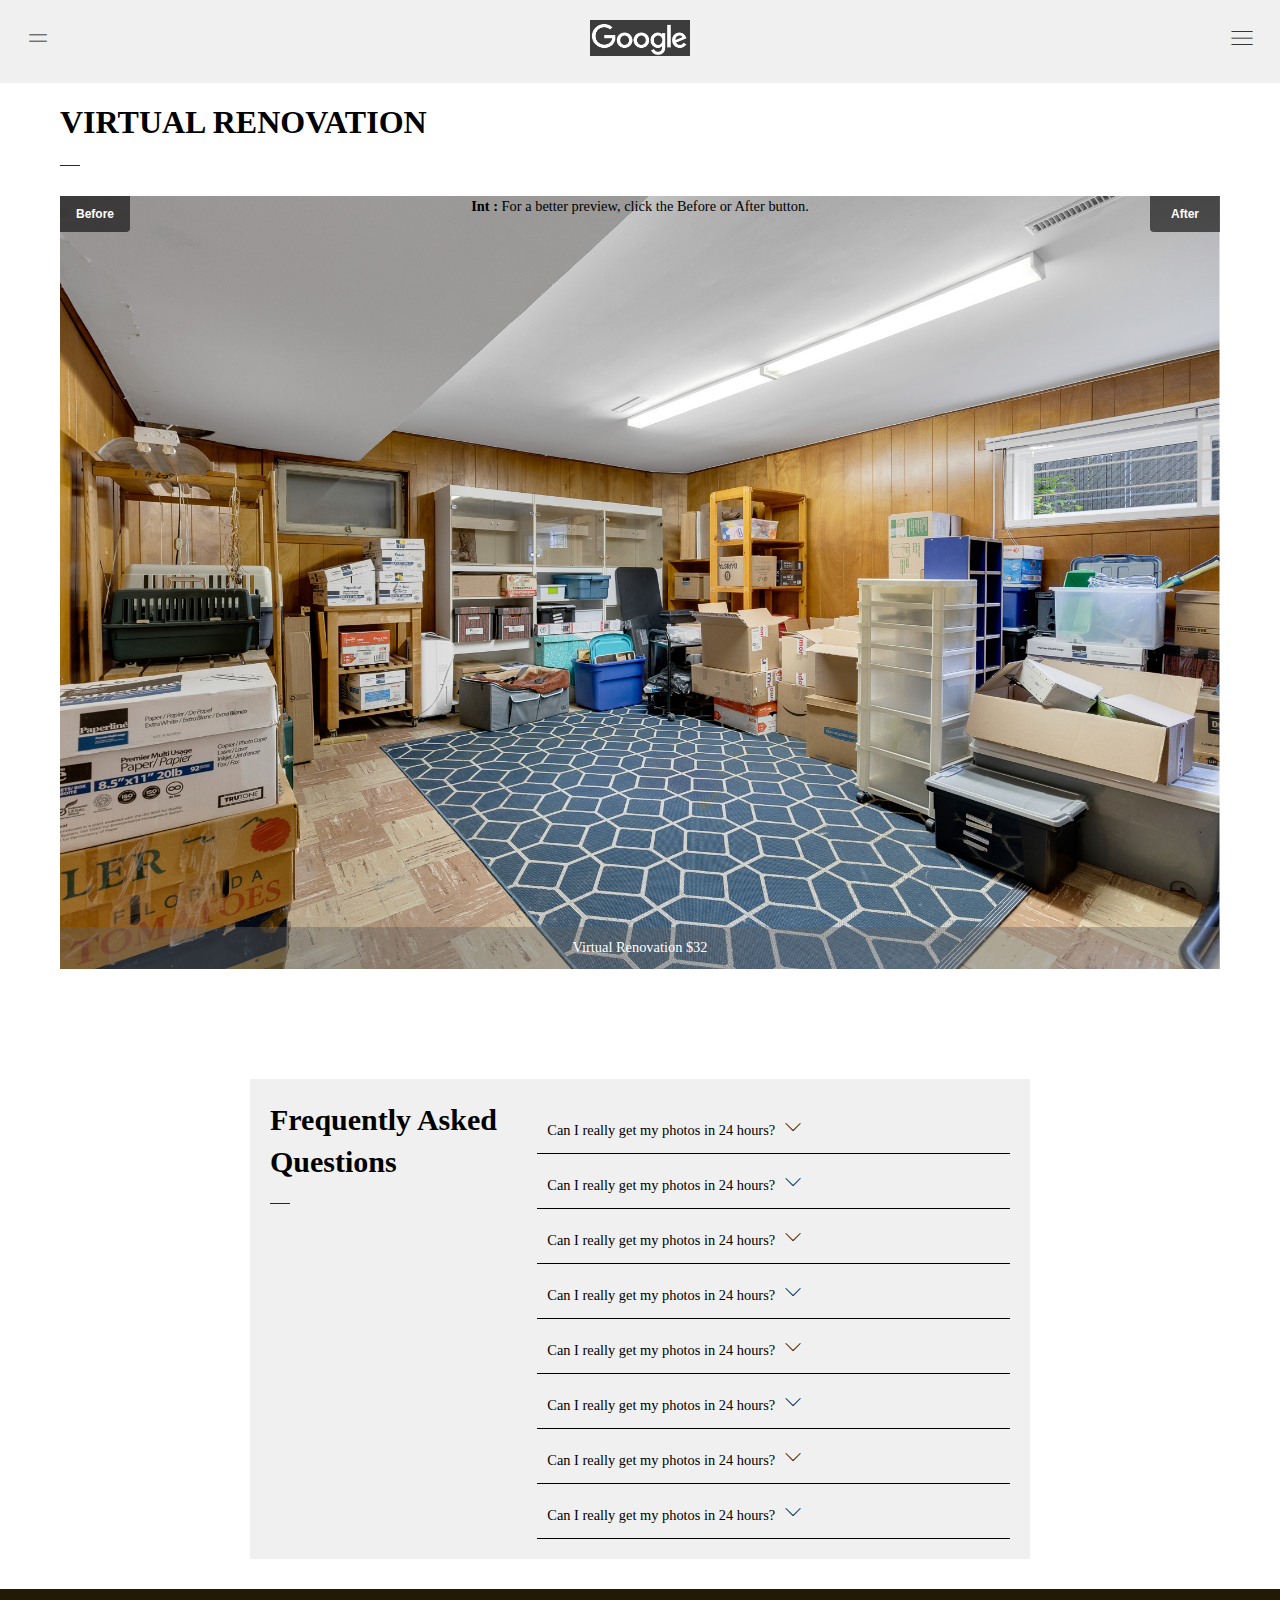
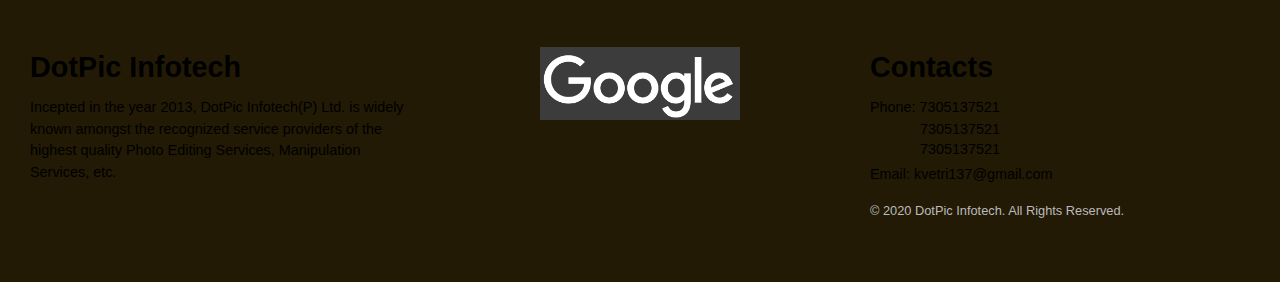
<file: virtualrenovation.html>
<!DOCTYPE html>
<html lang="en">
<head>
    <meta charset="UTF-8">
    <meta name="viewport" content="width=device-width, initial-scale=1.0">
    <script src="https://cdnjs.cloudflare.com/ajax/libs/gsap/3.9.0/gsap.min.js"></script>
    <link rel="stylesheet"
        href="https://fonts.googleapis.com/css2?family=Material+Symbols+Outlined:opsz,wght,FILL,GRAD@20..48,100..700,0..1,-50..200&display=swap" />
    <link href="https://cdnjs.cloudflare.com/ajax/libs/font-awesome/6.5.0/css/all.min.css" rel="stylesheet">
    <link rel="stylesheet" href="modules/css/main.css">
    <link rel="stylesheet" href="modules/css/ourserices.css">
    <!-- Include jQuery -->
    <script src="https://code.jquery.com/jquery-3.6.0.min.js"></script>

    <!-- Plugin CSS -->
    <link rel="stylesheet" href="modules/css/index.css"> <!-- Update this with the actual CSS path -->

    <!-- Plugin JS -->
    <script src="modules/js/jquery.anyimagecomparisonslider.min.js"></script> <!-- Update this with the actual JS path -->
    <title>Document</title>
</head>
<body>
    
    <header class="header-sec">

        <div class="header-content">

            <div>
                <span class="material-symbols-outlined" aria-label="Toggle Sidebar"
                    onclick="toggleLeftBar()">drag_handle</span>
            </div>
            <div>
                <img src="assets/logo.png" alt="Logo">
            </div>
            <div>
                <span class="material-symbols-outlined" onclick="toggleMenu()">menu</span>
            </div>

        </div>

    </header>

    <!-- Navigation Sidebar -->
    <div class="left-bar-sec">

        <div class="lef-bar-close">
            <span class="material-symbols-outlined close-icon" onclick="closeLeftBar()">close</span>
        </div>

        <div class="content-leftbar">

            <div class="quote-side">

                <h1 class="head-ing">DotPic infotect</h1>
                <p>Incepted in the year 2013, DotPic infotech(P) Ltd. Is widely known amongst the recognized service
                    provider of highest quality Photo Editing Services, Manipulation Services, etc. ​</p>

            </div>

            <div class="latest-photos">
                <h3 class="head-ing">Latest Photos</h3>
                <div class="photo-gallery">
                    <a href=""><img src="assets/4.JPG" alt="Photo 1"></a>
                    <a href=""><img src="assets/4.JPG" alt="Photo 2"></a>
                    <a href=""><img src="assets/4.JPG" alt="Photo 3"></a>
                    <a href=""><img src="assets/4.JPG" alt="Photo 4"></a>
                    <a href=""><img src="assets/4.JPG" alt="Photo 5"></a>
                    <a href=""><img src="assets/4.JPG" alt="Photo 6"></a>
                </div>
            </div>

            <!-- Divider -->
            <hr class="divider">

            <!-- Contact Section -->
            <div class="contact-section">
                <h3 class="head-ing">Contact Us</h3>
                <p>
                    <span>Address:</span> 123 Main Street, City, Country <br>
                    <span class="ph-le">Phone:</span> (+91) 7305137521, <br>
                <p class="phone-sec">(+91) 7305137521</p>
                <span class="em-side">Email:</span> <a href="mailto:info@yourwebsite.com">info@yourwebsite.com</a>
                </p>
                <a href="" class="contact-button">Get in Touch</a>
            </div>
        </div>
        <div class="cop-right-side">
            Copyright © 2024 ------------. All Rights Reserved.
        </div>
    </div>

    <!-- Fullscreen Navigation -->
    <div class="fullscreen-nav" id="fullscreenNav">
        <button class="close-btn" onclick="toggleMenu()">✕</button>
        <ul class="nav-links">
            <li><a href="index.html">Home</a></li>
            <li><a href="aboutus.html">About us</a></li>
            <li class="has-submenu">
                <a href="#" onclick="toggleSubmenu(event)" class="submenu-active">our Services</a>
                <ul class="submenu">
                    <li><a href="hdr.html">HDR</a></li>
                    <li><a href="twilight.html">Twilight</a></li>
                    <li><a href="virtualstaging.html">Virtual Staging</a></li>
                    <li><a href="virtualrenovation.html">Virtual Renovation</a></li>
                    <li><a href="itemremoval.html">Item Removal</a></li>
                </ul>
            </li>
            <li><a href="gallery.html">Gallery</a></li>
            <li><a href="contact.html">Contact us</a></li>
        </ul>
    </div>

    <section class="main-yop">
        <h1 class="head-ing ">VIRTUAL RENOVATION</h1>
        <div class="main-view">
            <!-- Image Comparison Slider -->
            <div id="example" class="aics-autostart" data-orientation="horizontal" data-width="100%"
                data-background-color="none" data-dividing-line="solid 1px rgba(255, 255, 255, .5)"
                data-cursor="ew-resize">
                <div class="images">
                    <div class="image-rgt" data-src="assets/Virtual Renovation/DY4A9499-1.jpg"></div>
                    <!-- Update with 'before' image path -->
                    <div class="image-lft" data-src="assets/Virtual Renovation/DY4A9499.jpg"></div>
                    <!-- Update with 'after' image path -->
                </div>
                <div class="ui">
                    <!-- Optional labels -->
                    <a class="button-rgt" alt="Before">After</a>
                    <a class="button-lft" alt="After">Before</a>
                    <p class="bot-um">Virtual Renovation $32</p>
                    <p class="int-asw"><span>Int : </span>For a better preview, click the Before or After button.</p>
                    <!-- Optional drag handle -->
                    <!-- <img class="dragger" src="dragger-h.png" alt="Handle" width="30" height="30"> -->
                    <!-- Update with dragger image path -->
                </div>
            </div>
        </div>
    </section>


     <!-- Frequently Asked Questions -->
     <section class="main-faq">
        <div class="faq-item">
            <h1 class="head-ing">Frequently Asked Questions</h1>
            <div>
                <div class="bott-um">
                    <div class="faq-question">
                        <span>Can I really get my photos in 24 hours?</span>
                        <span class="arrow"><span class="material-symbols-outlined">keyboard_arrow_down</span></span>
                    </div>
                    <div class="faq-answer">
                        We have a global team of gurus working 24 hours, 7 days a week to deliver your photos on time.
                    </div>
                </div>
                <div class="bott-um">
                    <div class="faq-question">
                        <span>Can I really get my photos in 24 hours?</span>
                        <span class="arrow"><span class="material-symbols-outlined">keyboard_arrow_down</span></span>
                    </div>
                    <div class="faq-answer">
                        We have a global team of gurus working 24 hours, 7 days a week to deliver your photos on time.
                    </div>
                </div>
                <div class="bott-um">
                    <div class="faq-question">
                        <span>Can I really get my photos in 24 hours?</span>
                        <span class="arrow"><span class="material-symbols-outlined">keyboard_arrow_down</span></span>
                    </div>
                    <div class="faq-answer">
                        We have a global team of gurus working 24 hours, 7 days a week to deliver your photos on time.
                    </div>
                </div>
                <div class="bott-um">
                    <div class="faq-question">
                        <span>Can I really get my photos in 24 hours?</span>
                        <span class="arrow"><span class="material-symbols-outlined">keyboard_arrow_down</span></span>
                    </div>
                    <div class="faq-answer">
                        We have a global team of gurus working 24 hours, 7 days a week to deliver your photos on time.
                    </div>
                </div>
                <div class="bott-um">
                    <div class="faq-question">
                        <span>Can I really get my photos in 24 hours?</span>
                        <span class="arrow"><span class="material-symbols-outlined">keyboard_arrow_down</span></span>
                    </div>
                    <div class="faq-answer">
                        We have a global team of gurus working 24 hours, 7 days a week to deliver your photos on time.
                    </div>
                </div>
                <div class="bott-um">
                    <div class="faq-question">
                        <span>Can I really get my photos in 24 hours?</span>
                        <span class="arrow"><span class="material-symbols-outlined">keyboard_arrow_down</span></span>
                    </div>
                    <div class="faq-answer">
                        We have a global team of gurus working 24 hours, 7 days a week to deliver your photos on time.
                    </div>
                </div>
                <div class="bott-um">
                    <div class="faq-question">
                        <span>Can I really get my photos in 24 hours?</span>
                        <span class="arrow"><span class="material-symbols-outlined">keyboard_arrow_down</span></span>
                    </div>
                    <div class="faq-answer">
                        We have a global team of gurus working 24 hours, 7 days a week to deliver your photos on time.
                    </div>
                </div>
                <div class="bott-um">
                    <div class="faq-question">
                        <span>Can I really get my photos in 24 hours?</span>
                        <span class="arrow"><span class="material-symbols-outlined">keyboard_arrow_down</span></span>
                    </div>
                    <div class="faq-answer">
                        We have a global team of gurus working 24 hours, 7 days a week to deliver your photos on time.
                    </div>
                </div>

            </div>
        </div>
    </section>


    <!-- Footer Section -->
    <footer>
        <div class="foot-ins-a">
            <div class="foot-f">
                <h3 class="foot-fis">DotPic Infotech</h3>
                <p>
                    Incepted in the year 2013, DotPic Infotech(P) Ltd. is widely known
                    amongst the recognized service providers of the highest quality
                    Photo Editing Services, Manipulation Services, etc.
                </p>
            </div>
            <div class="foot-f logo-container">
                <img src="assets/logo.png" alt="DotPic Infotech Logo" class="footer-logo">
            </div>
            <div class="foot-f">
                <h3 class="foot-hed">Contacts</h3>
                <div class="foot-num">
                    <div><span>Phone: </span>7305137521</div>
                    <div class="mar-left-n">7305137521</div>
                    <div class="mar-left-n">7305137521</div>
                </div>
                <div class="foot-num">
                    <span>Email: </span><a href="mailto:kvetri137@gmail.com">kvetri137@gmail.com</a>
                </div>
                <p class="cop-right">&copy; 2020 DotPic Infotech. All Rights Reserved.</p>
            </div>
        </div>
    </footer>


    <script src="modules/js/main.js"></script>
    <script src="modules/js/ourservices.js"></script>
</body>
</html>
</file>
<file: modules/css/ourserices.css>
/* General Styling */
.header-sec {
    background: #f0f0f0 !important;
}

body {
    background-color: white !important;
}

.main-yop {
    padding: 100px 60px 60px 60px;
    background-color: white;
    width: 100%;
    display: flex;
    flex-direction: column;
    min-height: auto; 
}
.main-faq{
    max-width: 800px;
    margin: 0 auto;
    margin-top: 20px;
    padding: 30px 10px;
}

.main-yop h1 {
    margin-bottom: 30px;
    text-align: left;
}

/* Slider Container */
.main-view {
    width: 100%; /* Full width */
    margin: 0 auto; /* Center horizontally */
    position: relative;
    /* padding-top: 56.25%; 16:9 Aspect Ratio (Height/Width = 9/16 = 0.5625 or 56.25%) */
}
.main-vieww {
    width: 100%; /* Full width */
    margin: 0 auto !important; /* Center horizontally */
    position: relative;
    display: flex; /* Use flexbox */
    justify-content: center; /* Center horizontally */
    align-items: center; /* Center vertically (if needed) */
    box-sizing: border-box; /* Ensure padding doesn't affect width */
}

.int-asw{
    text-align: center;
    color: black;
}
.int-asw span{
    font-weight: bolder;
}

.comparison-slider-container {
    width: 100%;
    height: 100%;
    position: relative;
}

.images {
    position: relative;
    width: 100%;
    height: 100%;
    overflow: hidden;
}

.image-rgt, .image-lft {
    position: absolute;
    top: 0;
    height: auto;
    left: 0;
    width: 100%;
    height: 100%;
    object-fit: cover; /* Ensures images cover the container */
}

.dragger {
    width: 30px;
    height: 30px;
    position: absolute;
    top: 50%;
    left: 50%;
    transform: translate(-50%, -50%);
    cursor: ew-resize;
    display: none; /* Hide by default */
}

.comparison-slider-container:hover .dragger {
    display: block; /* Show on hover */
}

/* UI (Buttons and Labels) */
.ui {
    position: absolute;
    top: 10px;
    left: 0;
    width: 100%;
    z-index: 2;
}

.button-rgt, .button-lft {
    color: #fff;
    background-color: rgba(0, 0, 0, 0.5);
    padding: 5px 10px;
    margin: 0;
    border-radius: 3px;
    text-decoration: none;
    cursor: pointer;
    position: absolute;
    top: 0;
}

.button-rgt {
    right: 0;
}

.button-lft {
    left: 0;
}

/* Bottom Text */
.bot-um {
    position: absolute;
    bottom: 0;
    width: 100%;
    text-align: center;
    padding: 10px;
    margin: 0;
    /* background: linear-gradient(to bottom, rgba(0, 0, 0, 0) 0%, rgba(0, 0, 0, 0.7) 100%); */
    background-color: rgba(98, 97, 97, 0.4);
    color: #fff;
}


/* Some Contents */
.explain-hdr {
    display: flex;
    flex-direction: column;
    justify-content: space-between;
    padding: 0 60px 60px 60px;
    font-size: 19px;
    width: 100%; /* Ensure full width */
    border-bottom: 1px solid #f0f0f0;
}
.explain-hdr p{
    text-align: justify;
}

.main-hdr-s {
    display: flex;
    flex-direction: column;
    width: 100%;
    gap: 20px; /* Ensure space between items */
}

.in-box1,
.main-cl,
.main-box3 {
    display: flex;
    flex-direction: column; /* Align children vertically */
    width: 100%; /* Full width */
}

.in-box1 p,
.main-cl p {
    margin-bottom: 20px;
    line-height: 1.875em;
}

/* Optional: Add spacing between paragraphs within in-box1 */
.in-box1 p + p {
    margin-top: 10px;
}

/* Additional Flex settings to ensure even distribution of content */
.main-cl,
.main-box3 {
    gap: 20px; /* Gap between flex items */
    width: 100%; /* Ensure these sections take full width */
}
.main-box3{
    display: flex;
    flex-direction: row;
    align-items: center;
    justify-content: center;
    gap: 100px;
    margin: 0 auto;
}
.main-cl h3{
    margin-bottom: 20px;
}
.in-asow {
    margin-top: 20px;
    line-height: 1.875em;
    text-align: justify;
    font-size: 19px;
    margin-bottom: 35px;
}

/* Ensure that last content section (last-con) has top margin */
.last-con {
    margin-top: 35px;
    font-weight: bold;
}

.main-box3 {
    margin-top: 35px;
}

/* Twilight */

.twi-wq p{
    display: list-item;
    margin-left : 1em;
}


/* Virtual Staging */

.vir-in h3{
    margin-bottom: 20px;
}
.vir-in {
    display: flex;
    gap: 30px; /* Add spacing between the columns */
    justify-content: space-between; /* Ensure even spacing between items */
    box-sizing: border-box; /* Ensure padding and border are included in width/height */
}

.vir-in-f {
    flex: 1; /* Allow items to take up equal space */
    box-sizing: border-box; /* Include padding/border in the width */
}
.vir-in-f p{
    margin-bottom: 10px;
}












/* Frequently Asked Questions */

.faq-item{
    background-color: #f0f0f0;
    padding: 20px;
    display: flex;
    justify-content: space-between;
}
.faq-item h1{
    font-size: 30px;
}
  .bott-um{
    border-bottom: 1px solid black;
  }
  .faq-question {
    cursor: pointer;
    display: flex;
    justify-content: flex-start;
    align-items: center;
    padding:10px 10px 0 10px;
    transition: background-color 0.3s ease, padding 0.3s ease;  /* Smooth transition for background */
  }
  
  .arrow {
    font-size: 20px;
    transition: transform 0.3s ease-in-out;
  }
  
  .faq-question.active .arrow {
    transform: rotate(180deg); /* Rotate arrow when the answer is opened */
  }
  .faq-question.active {
    background-color: white; /* You can change this to match the answer's background */
  }
  
  .faq-question.active span {
    color: #007BFF; /* Change to your preferred active color */
  }
  
  
  
  .faq-answer{
        max-height: 0;
        overflow: hidden;
        transition: max-height 0.5s ease-in-out;
    background-color: white;
    padding:0 10px;
  }
  .faq-answer.active {
    max-height: 500px;

  }
  
  .faq-answer p {
    margin: 0;
  }
  




/* Responsive Design */
@media (max-width: 768px) {
    .main-cl,
    .main-box3 {
        gap: 20px;
        width: 100%;
    }
    .main-box3{
        flex-direction: column;
        align-items: flex-start;
        padding-left: 20px;
    }
    .faq-item{
        flex-direction: column;
        gap: 20px;
    }
    .int-asw{
        font-size: 10px;
    }
    .vir-in{
        flex-direction: column;
    }
}

@media (max-width: 500px) {
    .main-yop {
        padding: 100px 10px 30px 10px; /* Adjust padding for very small screens */
    }
    .explain-hdr {
        padding: 30px 10px;
    }
    .last-con{
        font-size: 10px;
        font-weight: 900;
    }
    .sec-hdr{
        padding: 100px 10px 30px 10px;
    }
    .bot-um{
        padding: 5px;
    }
   .main-faq{
    padding: 30px 10px;
   }
   .int-asw{
    font-size: 6px;
   }
}
</file>
<file: modules/css/index.css>
body {
    background-color: #f7f7e9;
}


.back-to-top a {
    border-radius: 5px 5px 0 0 !important;
    background-color: #fff;
    padding-left: 15px;
    padding-right: 15px;
    line-height: 1.75rem;
}

.back-to-top a .sign {
    font-size: 1.75rem;
}

.back-to-top a, .back-to-top a:visited, .back-to-top a:active {
    -webkit-transition: color 0.25s;
    transition: color 0.25s;
    text-decoration: none;
    color: #6c757d;
}

.back-to-top a:hover {
    text-decoration: none;
    color: #000000;
}



#navbarHeader .container {
    background-color: #fff;
}

#navbarHeader .sub-headline-text {
    letter-spacing: -1px;
    font-family: 'Playfair Display', serif;
    font-size: 1.25rem;
    padding: 0 50px;
    color: rgb(34, 26, 5);
}

#navbarHeader p {
    padding: 25px 50px;
}

#navbarHeader ul {
    padding: 25px 50px;
}

.navbar {
    padding: 0 0 0 0;
}

.navbar .navbar-toggler {
    margin-right: 20px;
    border-color: rgba(255, 255, 255, 0.5);
    border-radius: 0px;
    border: 2px solid;
    padding: 0 0;
    user-select: none;
    -moz-user-select: none;
    -khtml-user-select: none;
    -webkit-user-select: none;
    -o-user-select: none;
}

.navbar .navbar-toggler:focus {
    outline: none;
    box-shadow: none;
}

.navbar .container {
    background-color: rgb(34, 26, 5);
    padding: 0 0 0 0;
    
}

.navbar-brand {
    font-family: 'Playfair Display', serif;
    padding: 0 0 0 0;
}

.navbar-brand .headline-text {
    letter-spacing: -1px;
    font-size: 2rem;
    /* padding: 20px; */
    padding-left: 55px;
    padding-right: 55px;
    padding-top: 20px;
    padding-bottom: 20px;
    background-color: #ffd300;
    color: black;
}

@media (max-width: 768px) {
    .navbar-brand .headline-text {
        padding-left: 25px;
        padding-right: 25px;
        font-size: 1.5rem;
    }
}

@media (max-width: 576px) {
    .navbar-brand .headline-text {
        padding-left: 25px;
        padding-right: 25px;
        font-size: 2rem;
    }
}



.jumbotron {
    padding-top: 2rem;
    padding-bottom: 3rem;
    margin-bottom: 0;
    background-color: #fff;
}

.jumbotron a:not(.btn) {
    text-decoration: underline;
}

.jumbotron p:last-child {
    margin-bottom: 0;
}

.jumbotron .container {
    max-width: 40rem;
}

.jumbotron .sub-headline-text {
    letter-spacing: -1px;
    font-family: 'Playfair Display', serif;
    font-size: 2rem;
    /* padding: 0 50px; */
    color: #000;
    /* line-height: 6rem; */
}

.jumbotron p {
    font-size: 1rem;
}

.jumbotron .btn-secondary {
    border-radius: 5px 5px 0 0 !important;
    border-color: #ffd300;
    background-color: #ffd300;
    color: black;
}

.jumbotron .btn-secondary:focus {
    outline: none;
    box-shadow: none;
}

.jumbotron .btn-secondary:active {
    outline: none !important;
    box-shadow: none !important;
    border-color: #ffd300!important;
    background-color: #ffd300 !important;
    color: black !important;
}




.block .container {
    background-color: #fff;
    padding-bottom: 25px;
}

.block a {
    color: inherit;
    text-decoration: underline;
}

.block .copyright {
    padding-left: 5px;
    font-size: 0.65rem;
    text-decoration: none;
    color: #aaaaaa;
}

.block .container .headline {
    background-color: rgb(34, 26, 5);
    letter-spacing: -1px;
    font-family: 'Playfair Display', serif;
}

.block .container .headline-number {
    font-size: 8rem;
    padding: 0 50px;
    background-color: #ffd300;
    color: black;
}

@media (max-width: 768px) {
    .block .container .headline-number {
        font-size: 6rem;
        padding: 0 25px;
    }
}

.block .container .headline-text {
    font-size: 2rem;
    padding-left: 25px;
    padding-bottom: 17px;
    color: #f7f7e9;
}

@media (max-width: 768px) {
    .block .container .headline-text {
        font-size: 1.5rem;
        padding-left: 15px;
    }
}

.block .container .sub-headline {
    letter-spacing: -1px;
    font-family: 'Playfair Display', serif;
    font-size: 1.25rem;
    padding: 0 50px;
    color: rgb(34, 26, 5);
}

.block .container .block-headline {
    letter-spacing: -1px;
    font-family: 'Playfair Display', serif;
    font-size: 2rem;
    color: rgb(34, 26, 5);
}

.block .container .content {
    padding: 0px 50px;
}

.block .container .code-block {
    padding: 0px 50px;
}

.block .container .code-block pre {
    font-size: 0.75rem;
    width: 100%;
    margin-bottom: 0px;
    margin-top: 5px;
}

.block .container .code-block pre .hljs {
    background-color: #f7f7e9;
    padding: 0;
    padding-left: 25px;
}

.block .table td {
    color: #6c757d;
    min-width: 250px;
    padding-left: 0px;
    padding-right: 0px;
}

.block .table td strong {
    color: #000000;
    padding-right: 15px;
}

@media (max-width: 992px) {
    .block .table td {
        min-width: 200px;
    }
}

@media (max-width: 768px) {
    .block .table td {
        min-width: 150px;
    }
}

@media (max-width: 576px) {
    .block .table td {
        min-width: 100px;
    }
}

.block .multible > div {
    padding-left: 0px;
    padding-right: 0px;
}

@media (max-width: 576px) {
    .block .multible > div {
        padding-left: 0px !important;
        padding-right: 0px !important;
        padding-top: .50rem;
    }
}




footer {
    background-color: rgb(34, 26, 5);
    padding-top: 3rem;
    padding-bottom: 3rem;
}

footer p {
    margin-bottom: .25rem;
}

footer .sub-headline-text {
    letter-spacing: -1px;
    font-family: 'Playfair Display', serif;
    font-size: 1.25rem;
    padding: 0 50px;
    color: #f7f7e9;
}

footer ul {
    margin-top: 10px;
    /* padding: 0 50px; */
}

footer ul li {
    padding: 0 50px;
}

@media (max-width: 768px) {
    footer ul li {
        padding-right: 0px;
    }
}

footer ul li a, footer ul li a:visited, footer ul li a:active {
    -webkit-transition: color 0.25s;
    transition: color 0.25s;
    text-decoration: none;
    color: #f7f7e9;
}

footer ul li a:hover {
    text-decoration: none;
    color: #ffd300;
}

footer .license {
    padding-left: 50px;
    -webkit-transition: color 0.25s;
    transition: color 0.25s;
    text-decoration: none;
    color: #f7f7e9;
    font-size: 0.75rem;
}



.list-styled {
    padding-left: 15px;
}






.btn-function {
    border-radius: 5px 5px 0 0 !important;
    border-color: #ffd300;
    background-color: #ffd300;
    color: black;
    text-decoration: none !important;
    display: inline-block;
    font-weight: 400;
    text-align: center;
    vertical-align: middle;
    cursor: pointer;
    -webkit-user-select: none;
    -moz-user-select: none;
    -ms-user-select: none;
    user-select: none;
    padding: .375rem .75rem;
    font-size: 1rem;
    line-height: 1.5;
    transition: color .15s ease-in-out,background-color .15s ease-in-out,border-color .15s ease-in-out,box-shadow .15s ease-in-out;
}

.btn-function:focus {
    outline: none;
    box-shadow: none;
}
</file>
<file: modules/css/main.css>
/* Reset */
* {
    padding: 0;
    margin: 0;
    box-sizing: border-box;  
    line-height: 1.4; 
    -webkit-tap-highlight-color: transparent;
}

.material-symbols-outlined {
    font-variation-settings: 'FILL' 0, 'wght' 100, 'GRAD' 0, 'opsz' 20;
}
body {
    overflow-x: hidden;  /* Prevent horizontal scrolling */
}

.header-sec {
    width: 100%;
    padding: 20px;
    background-color: transparent;
    position: fixed;
    z-index: 100;
}
.header-sec.scrolled {
    background-color: white;
    box-shadow:0px 0px 20px 0px #00000078;
    transition: background-color 0.3s, box-shadow 0.3s;
}


.header-content {
    display: flex;
    align-items: center;
    justify-content: space-between;
}

.header-content img {
    width: 100px;
}

/* General Sidebar Styling (No Change) */
.left-bar-sec {
    position: fixed;
    left: -100%;
    top: 0;
    width: 100%;
    max-width: 450px;
    height: 100%;
    background-color: #eee;
    transition: left 0.5s ease;
    z-index: 1000;
    overflow-y: auto;
    box-shadow: 2px 0 5px rgba(0, 0, 0, 0.3);
}

.left-bar-sec::-webkit-scrollbar {
    display: none;
  }
  
  /* Hide scrollbar for IE, Edge and Firefox */
  .left-bar-sec {
    -ms-overflow-style: none;  /* IE and Edge */
    scrollbar-width: none;  /* Firefox */
  }

/* Sidebar Active State */
.left-bar-sec.active {
    left: 0;
}

/* Close Button */
/* Close Button (Fixed at the Top of Sidebar) */
.lef-bar-close {
    position: sticky; /* Keeps it fixed within the sidebar */
    top: 0;           /* Sticks to the top of the sidebar */
    z-index: 10;      /* Ensures it stays above other elements */
    background-color: #eee; /* Same as sidebar header background */
    padding: 15px 30px;
    text-align: start;
    border-bottom: 1px solid rgba(255, 255, 255, 0.2); /* Optional: Divider for aesthetics */
}

.lef-bar-close .close-icon {
    font-size: 38px;
    cursor: pointer;
}
.quote-side p{
    margin-top: 30px;
}


/* Sidebar Content */
.content-leftbar {
    padding: 20px 40px;
    color: black;
    font-size: 16px;
}


/* Latest Photos Section */
.latest-photos{
    margin-top: 20px;
} 
.latest-photos h3 {
    font-size: 30px;
    font-weight: 700;
    margin-bottom: 10px;
    color: black; /* Golden text */
}

.photo-gallery {
  
    display: grid !important;
    grid-template-columns: repeat(3, 1fr) !important; /* Two photos per row */
    gap:0 10px;
}

.photo-gallery img {
    width: 100% !important;
    height: auto;
    object-fit: cover;
    cursor: pointer;
    transition: transform 0.3s ease, box-shadow 0.3s ease;
}

.photo-gallery img:hover {
    transform: scale(1.05); /* Slight zoom */
    box-shadow: 0 4px 8px rgba(0, 0, 0, 0.6); /* Add a stronger shadow */
    filter: brightness(0.9); /* Slightly darken the image */
}

/* Divider */
.divider {
    margin: 20px 0;
    border: 0;
    height: 1px;
    background: black;
    opacity: 0.5;
}

/* Contact Section */
.contact-section h3 {
    font-size: 30px;
    margin-bottom: 10px;
    color: black; /* Golden text */
}
.contact-section p span{
    font-weight: 700;
    color: black;
    margin-right: 10px;
    font-size: 18px;
}
.ph-le{
    margin-right: 25px !important;
}
.phone-sec{
    margin-left: 83px !important;
    margin-top: -15px !important;
}
.em-side{
    margin-right: 25px;
    font-size: 18px;
    font-weight: 700;
    margin-top: -25px;
}
.contact-section p {
    font-size: 14px;
    line-height: 1.6;
    margin: 20px 0;
}


.contact-section a {
    color:black; /* Golden link */
    text-decoration: none;
}


.contact-button {
    text-decoration: none;
    background-color: transparent;
    padding: 10px 20px; /* Adds some horizontal padding */
    font-size: 16px;
    border: 1px solid black;
    cursor: pointer;
    transition: background-color 0.3s ease, transform 0.2s ease;
    display: block; /* Makes the button a block element */
    margin: 0 auto; /* Centers the block element horizontally */
    width: fit-content; /* Adjusts button size to content */
}

.contact-button:hover {
    text-decoration: none;
    background-color: #b8b7b7;
}
.cop-right-side {
    display: block;
    padding: 30px 0; /* Adjust padding as needed */
    position: sticky;
    background-color: #eee; /* Fix it to the viewport */
    bottom: 0; /* Place it at the bottom of the viewport */
    left: 0; /* Align it to the left of the viewport */ /* Make it span the full width */ /* Add background color (optional) */ /* Add text color (optional) */
    text-align: center; /* Center align the text */
    font-size: 12px; /* Adjust font size if needed */
    z-index: 1000; /* Ensure it stays on top of other elements */
}



/* Menu Icon (Right) */
.material-symbols-outlined {
    font-size: 36px;
    cursor: pointer;
}

/* Fullscreen Navigation */
.fullscreen-nav .close-btn {
    position: absolute;
    top: 20px;  /* Adjust this value as needed */
    right: 20px;  /* Adjust this value as needed */
    font-size: 2em;
    color: white;
    background: transparent;
    border: none;
    cursor: pointer;
    z-index: 1001; /* Ensure it’s on top of everything else */
}

/* Fullscreen Navigation */
.fullscreen-nav {
    position: fixed;  
    top: 0;
    left: 0;
    height: 100%;
    width: 100%;
    background-color: rgba(0, 0, 0, 0.9);
    display: flex;
    flex-direction: column;
    justify-content: center;
    align-items: center;
    opacity: 0;
    pointer-events: none;
    transform: translateY(100%);
    transition: transform 0.6s ease, opacity 0.6s ease;
    z-index: 1000;
}

.fullscreen-nav.active {
    transform: translateY(0);
    opacity: 1;
    pointer-events: auto;
}

.nav-links {
    overflow: auto;
    list-style: none;
    padding: 0;
    margin: 0;
    text-align: center;
}

/* Hide scrollbar for Chrome, Safari and Opera */
.nav-links::-webkit-scrollbar {
    display: none;
  }
  
  /* Hide scrollbar for IE, Edge and Firefox */
  .nav-links {
    -ms-overflow-style: none;  /* IE and Edge */
    scrollbar-width: none;  /* Firefox */
  }

.nav-links li {
    margin: 15px 0;
}

.nav-links a {
    font-size: 2em;
    color: white;
    text-transform: uppercase;
    text-decoration: none;
    transition: color 0.3s;
}

.nav-links a:hover {
    color: #b57f3a;
}

/* Submenu Styling */
.submenu {
    display: none;
    list-style: none;
    padding-left: 0;
}

.submenu li a {
    font-size: 1.5em;
    color: #aaa;
}

.submenu li a:hover {
    color: #b57f3a;
}
.nav-links a.active {
    color: #b57f3a; /* Highlight color */
    border-bottom: 2px solid #b57f3a; /* Optional underline */
}
.has-submenu > a.submenu-active {
    color: #b57f3a !important; /* Use !important as a last resort */
    border-bottom: 2px solid #b57f3a;
}





/* Hero Section */
.hero-section {
    position: relative;
    overflow: hidden;
}

.swiper-slide {
    position: relative;
}

/* Overlay for text */
.slide-overlay {
    position: absolute;
    top: 0;
    left: 0;
    width: 100%;
    height: 100%;
    display: flex;
    justify-content: center;
    align-items: center;
    z-index: 10;
}

.swiper-container {
    width: 100%;
    height: 100vh;
}

.swiper-slide img {
    width: 100%;
    height: 100%;
    object-fit: cover;
}

/* Custom Arrows */
.swiper-button-prev,
.swiper-button-next {
    position: absolute;
    top: 50%;
    z-index: 10;
    transform: translateY(-50%);
    font-size: 36px;
    color: rgb(16, 15, 15);
    cursor: pointer;
}

.swiper-button-prev {
    left: 10px;
}

.swiper-button-next {
    right: 10px;
}

/* Swiper pagination */
.swiper-pagination-bullets.swiper-pagination-horizontal {
    left: 0 !important;
}

/* Bullet styles */
.swiper-pagination-bullet {
    width: 12px;
    height: 12px;
    margin: 0 5px;
    background-color: rgba(9, 9, 9, 0.7);
    border-radius: 50%;
    transition: background-color 0.3s ease;
}

.swiper-pagination-bullet-active {
    background-color: #ff6347;
}
.swiper-button-next:after {
    content: none;
}

.swiper-button-prev:after {
    content: none;
}

/* Typing Text */
.typing-text {
    font-size: 3.8rem;
    font-weight: bold;
    color: black;
    text-align: start;
    display: inline;
    caret-color: transparent; /* Disable default text cursor */
}

.dynamic-text {
    color: #ff6347; /* Highlight color for typed text */
    display: inline;
    caret-color: transparent !important;  /* Disable default text cursor */
}

.cursor {
    color: #ff6347; /* Matches the text color */
    animation: blink 0.7s step-end infinite; /* Blinking cursor animation */
}

/* Cursor blink animation */
@keyframes blink {
    50% {
        opacity: 0;
    }
}

/* Typing Section */
.typing-section {
    position: absolute;
    top: 50%;
    left: 40%;
    transform: translate(-50%, -50%);
    z-index: 20;
    opacity: 0;
    transition: opacity 1s ease;
}

.typing-section.show {
    opacity: 1;
    transition: opacity 1s ease;
}

.typing-section.hide {
    opacity: 0;
    transition: opacity 1s ease;
}
.hero-over{
    margin-top: 60px;
}
.op-ci-he{
    opacity: 1 !important;
}



/* We are ----- */

.we-are {
    width: 100%;
    padding: 60px;
    margin: 0 auto; /* Center-align horizontally */
    display: flex;
    justify-content: center;
    box-sizing: border-box; /* Ensure padding doesn't exceed width */
}

.we-are-content {
    min-width: 300px;
    width: 100%;
    max-width: 1350px;
    gap: 20px;
    display: flex;
    align-items: stretch; /* Ensure both children have the same height */
    justify-content: center;
}

.we-are-first,
.we-are-second {
    flex: 1; /* Both elements take up equal space */
}

.we-are-first {
    opacity: 0;
    height: 100%; /* Take the same height as the parent container */
}

.we-are-first img {
    width: 100%;
    object-fit: cover; /* Ensure the image covers the area */
}

.we-are-second {
    text-align: center;
    display: flex;
    flex-direction: column;
 /* Vertically center the text */
    text-align: left; /* Align text to the left */
}


.we-are-second h1 {
    font-size: 48px;

    font-weight: 700;
}

.we-are-second p {
    font-size: 16px;
    color: #666;
    margin: 20px 0;
    text-align: justify;
}
.head-ing::after{
   
        content: '';
        display: block;
        width: 20px;
        height: 1px;
        margin-top: 20px;
        background: #292929;
}

.services {
    display: flex;
    flex-wrap: wrap; /* Allow items to wrap */
    gap: 20px;
    justify-content: center; /* Center the service items */
}

.service-item {
    width: 48%; /* Two-column layout for larger screens */
    padding: 10px;
    box-sizing: border-box;
    text-align: center; /* Center-align service items */
}

.service-item h3 {
    font-weight: 700;
    font-size: 14px;
    display: flex;
    align-items: center;
    justify-content: space-between;
}

/* Style for Percentage Label */
.styled-percentage {
    display: inline-block;
    position: relative;
    padding: 5px 10px;
    background-color: #f0ece2;
    border-radius: 4px;
    font-weight: bold;
    font-size: 10px;
    color: #333;
}

.styled-percentage::after {
    content: "";
    position: absolute;
    bottom: -8px;
    left: 50%;
    transform: translateX(-50%);
    width: 0;
    height: 0;
    border-left: 8px solid transparent;
    border-right: 8px solid transparent;
    border-top: 8px solid #f0ece2;
}

.border {
    width: 100%;
    height: 4px;
    background-color: #b57f3a;
    margin: 10px 0;
}

.service-item p {
    color: #666;
}

.weare-in {
    display: flex;
    flex-direction: row; /* Allow wrapping for small screens */
    justify-content: space-between;
}

/* About us */

/* Left Content (Slider) Styling */
.left-content {
    flex: 0 1 50%; /* Takes up 50% of the space */
    max-width: 718px; /* Ensure it doesn’t stretch too much */
    overflow: hidden; /* Prevents content overflow */

   
}

.left-content .swiper-container {
    width: 100%; /* Slider stays within its parent */
    height: auto; /* Ensure content scales */
}


/* Swiper Slide Styling */
.content-swiper .swiper-slide {
    text-align: left;
    padding: 20px;
}
.wrp-ad{
    text-align: justify;
    font-size: 20px;
    margin-top: 3px;
}
.content-swiper h1{
    font-weight: bold;
    font-size:48px;
}
.abt-in{
    display: flex;
    margin-top: 20px;
    gap: 15px;
    margin-bottom: 30px;
}
.in-abt-co{
    display: flex;
    flex-direction: column;
    margin-top: 5px;
    row-gap: 20px;
}
.in-abt-co span{
    font-weight: bolder;
    font-size: 20px;
}
.in-abt-co img{
    width: 50px;
    height: 50px;
}
.cop-right-as{
    color: #d6af7b !important;
    font-size: 70px !important;
    font-weight:bolder !important;
}
.swiper-pagination-bullets.swiper-pagination-horizontal{
    display: flex;
    align-items: center;
    justify-content: center;
}
/* Smooth Fade-in Animation */
/* Initial hidden state */
.fade-in {
    opacity: 0;
    transform: translateY(20px);
}

/* Fade-in animation when element is visible */
@keyframes fadeIn {
    0% {
        opacity: 0;
        transform: translateY(20px);
    }
    100% {
        opacity: 1;
        transform: translateY(0);
    }
}

.fade-in-visible {
    animation: fadeIn 1s ease-in-out forwards;
}


/* How Do We Work */
.how-we-work-h::after{
    position: relative;
    left: 50%;
}
.how-we-work-h{
    text-align: center;
    font-size: 48px;
}
.how-we-content{
    text-align: justify;
    margin-bottom: 100px;
}
.content-work{
    display: flex;
    margin-top: 60px;
}
.inside-work-do{
    display: flex;
    flex-direction: column;
    align-items: center;
    justify-content: center;
    gap: 30px   ;
    padding: 20px;
}
.inside-work-do img{
    max-width: 70px;
}
.inside-work-do img:hover{
    transform: scale(1.05);   
}
.inside-work-do span{
    font-size: 18px;
    font-weight: 700;
    text-transform: uppercase;
}


/* Another Image Slider */
.image-slider-section {
    width: 100%;
    margin-bottom: 60px;
    background-color: #f9f9f9; /* Optional background */
    overflow: hidden; /* Prevent horizontal scrolling due to overflow */
}
.image-container {
    position: relative;
    display: inline-block;
    width: 100%;
    /* Adjust width as needed */
}

.image-container img {
    display: block;
    width: 100%;
    height: auto;
}

.image-container .see-more {
    position: absolute;
    top: 50px; /* Distance from the top of the image */
    left: 50%; /* Centers horizontally */
    transform: translateX(-50%); /* Adjusts centering */
    text-decoration: none;
    font-size: 16px;
    color: #fff; /* Text color */
    border: 1px solid black;
    padding: 10px 20px;
    transition: background-color 0.3s ease, transform 0.3s ease;
}

.image-container .see-more:hover {
    background-color: rgba(0, 0, 0, 0.8);
    transform: translateX(-50%) scale(1.1); /* Slightly enlarges the button on hover */
}


.image-swiper {
    width: 100%;
    margin: 0 auto;
    padding: 0;
    box-sizing: border-box; /* Include padding and borders in width calculations */
}

.image-swiper .swiper-wrapper {
    display: flex; /* Ensure slides align correctly */
    align-items: center; /* Center slides vertically if necessary */
    width: 100%;
    margin: 0;
}

.image-swiper .swiper-slide {
    flex-shrink: 0; /* Prevent shrinking of slides */
    text-align: center;
    width: auto; /* Let Swiper manage the width */
    margin: 0;
    width: 100%;
    transition: transform 0.3s ease, box-shadow 0.3s ease;
}

.image-swiper .swiper-slide img {
    width: 100%;
    height: auto;
    object-fit: cover;
}
/* Hover effect: Move image up slightly */
.image-swiper .swiper-slide:hover {
    transform: translateY(-10px); /* Move up by 10px */
    box-shadow: 0px 4px 15px rgba(0, 0, 0, 0.3); /* Optional shadow for depth */
}

/* Position and style the image slider arrows */
.image-swiper-button-next,
.image-swiper-button-prev {
    position: absolute;
    top: 50%; /* Center vertically */
    transform: translateY(-50%);
    z-index: 10;
    font-size: 18px; /* Adjust arrow size */
    color: #333;
    cursor: pointer;

    /* Perfectly round background */
    width: 40px; /* Set equal width and height */
    height: 40px;
    background: rgba(255, 255, 255, 0.9); /* Semi-transparent white */
    border-radius: 50%; /* Makes it a circle */
    display: flex;
    align-items: center;
    justify-content: center; /* Center the arrow inside the circle */
    box-shadow: 0px 2px 5px rgba(0, 0, 0, 0.2); /* Subtle shadow */
    border: 1px solid #ddd; /* Optional border */
}

/* Positioning */
.image-swiper-button-next {
    right: 10px; /* Adjust as needed */
}
.image-swiper-button-prev {
    left: 10px; /* Adjust as needed */
}

/* Hover effect */
.image-swiper-button-next:hover,
.image-swiper-button-prev:hover {
    background: #b57f3a; /* Highlight color on hover */
    color: #fff; /* White arrow on hover */
    transform: translateY(-50%) scale(1.1); /* Slight zoom */
    box-shadow: 0px 4px 10px rgba(0, 0, 0, 0.3); /* Stronger shadow on hover */
}


/* Social links Button  */

.social-icons {
    position: fixed;
    bottom: 75px;
    right: 22px;
    display: flex;
    flex-direction: column;
    gap: 15px;
    z-index: 100;
    pointer-events: none; /* Prevent interaction when hidden */
  }
  
  .social-icons a {
    background-color: #fff;
    color: #333;
    text-decoration: none;
    width: 40px;
    height: 40px;
    border-radius: 50%;
    display: flex;
    align-items: center;
    justify-content: center;
    box-shadow: 0 4px 8px rgba(0, 0, 0, 0.2);
    font-size: 24px;
    opacity: 0; /* Initially hidden */
    transform: translateY(20px); /* Start below the view */
    transition: opacity 0.5s ease, transform 0.5s ease, background-color 0.3s ease;
  }
  
  /* Specific hover styles */
  .social-icons .instagram:hover {
    transform: scale(1.2) !important; /* Scale effect */
    background: linear-gradient(115deg, #f9ce34, #ee2a7b, #6228d7);
    color: black;
  }
  .social-icons .whatsapp {
    background: #fff; /* Default background */
    color: #333; /* Default icon color */
    transition: transform 0.3s ease; /* Only animate transform (scale) */
  }
  
  .social-icons .whatsapp:hover {
    background: #25D366; /* Instant change to WhatsApp green */
    color: #fff;
    transform: scale(1.2) !important; /* Add scale effect */
    transition: transform 0.3s ease; /* No delay for background color */
  }
  
  
  
  
  /* Appear animation with delays */
  .social-icons.visible a:nth-child(1) {
    opacity: 1;
    transform: translateY(0);
    pointer-events: auto; /* Allow interaction */
    transition-delay: 0.1s;
  }
  
  .social-icons.visible a:nth-child(2) {
    opacity: 1;
    transform: translateY(0);
    pointer-events: auto; /* Allow interaction */
    transition-delay: 0.2s;
  }
  
  /* Hide animation with reverse delays */
  .social-icons.hidden a:nth-child(1) {
    opacity: 0;
    transform: translateY(20px);
    pointer-events: none; /* Disable interaction */
    transition-delay: 0.2s;
  }
  
  .social-icons.hidden a:nth-child(2) {
    opacity: 0;
    transform: translateY(20px);
    pointer-events: none; /* Disable interaction */
    transition-delay: 0.1s;
  }
  
  .arrow-up {
    position: fixed;
    bottom: 20px;
    right: 20px;
    background-color: #d6af7b;
    color: white;
    width: 40px; /* Set explicit width */
    height: 40px; /* Set explicit height */
    border-radius: 50%;
    display: flex; /* Flexbox for centering */
    align-items: center; /* Center vertically */
    justify-content: center; /* Center horizontally */
    cursor: pointer;
    z-index: 100;
    box-shadow: 0 4px 8px rgba(0, 0, 0, 0.2);
    transition: transform 0.3s ease, background-color 0.3s ease;
  }
  
  .arrow-up-h {
    font-size: 30px; /* Adjust font size as needed */
  }
  
  .arrow-up:hover {
    transform: scale(1.1);
    background-color: #e1a659;
  }
  
  
/* Footer */

footer {
    background-color: #f0f0f0;
    color: black;
    padding: 20px;
    font-family: Arial, sans-serif;
}

.foot-ins-a {
    display: flex;
    align-items: flex-start;
    justify-content: space-between;
    flex-wrap: wrap;
    max-width: 1350px;
    margin: 0 auto;
    gap: 20px;
}

.foot-f {
    flex: 1 1 300px; /* Allows flexibility while keeping a minimum width */
    padding: 10px;
}

.footer-column, .footer-colmnn {
    max-width: 300px;
}

.footer-logo {
    max-width: 200px;
    height: auto;
    display: block;
    margin: 0 auto;
}
.mar-left-n{
    margin-left: 50px;
}

h3 {
    font-size: 1.8rem;
    margin-bottom: 10px;
}

p, span, .foot-num {
    font-size: 0.9rem;
    line-height: 1.5;
}

.cop-right {
    font-size: 0.8rem;
    margin-top: 15px;
    color: #bbb;
}

.foot-num {
    margin: 5px 0;
}

.foot-num a {
    color: black;
    text-decoration: none;
}

.foot-num a:hover {
    text-decoration: underline;
}

.logo-container {
    display: flex;
    justify-content: center;
    align-items: center;
}

@media (max-width: 768px) {
    .foot-ins-a {
        flex-direction: column;
        align-items: center;
        text-align: center;
    }

    .foot-f {
        flex: 1 1 100%;
    }

    .footer-logo {
        margin-bottom: 20px;
    }
}

@media (max-width: 480px) {
    h3 {
        font-size: 1.2rem;
    }

    p, span, .foot-num {
        font-size: 0.8rem;
    }
}



/* General Styles */
/* footer {
    background-color: #f0f0f0;
    width: 100%;
    padding: 40px 60px;
    display: flex;
    align-items: center;
    justify-content: center;
    font-family: Arial, sans-serif;
    color: #333;
  }
  .foot-fis{
      font-size: 2.571em;
      font-weight: bold;
  }
  .footer-container {
    display: flex;
    align-items: center;
    justify-content: start;
    max-width: 1350px;
    gap: 20px ;
    margin: 0 auto;
  }
  .footer-columnnn{
      margin-right: 50px;
  }
  .footer-column{
     margin-top: 30px;
     padding: 20px;
  }
  .footer-columnn, .footer-columnnn{
    display: block;
  }
  .footer-columnnn h3{
      margin-top: 15px;
  }
  .foot-hed{
      text-align: start;
      font-size: 28px;
      font-weight: 700;
  }
  .foot-fis{
      margin-top: -50px;
  }
  .num-foo{
      margin-left: 55px;
  }
  .foot-num{
      margin-top: 20px;
  }
  .cop-right{
      margin-top: 30px;
      font-size: 10px;
      width: 100%;
  }
  .nu-foot-m span{
      margin-right: 10px;
  }
  .foot-fit{
    display: none;
    margin-top: 30px;
    width: 100%;
    gap: 50px;
  } */
  
  
  /* Photo Gallery */
  .photo-galleryy {
      margin-top: 30px;
      display: grid !important;
      grid-template-columns: 1fr 1fr 1fr 1fr !important; /* Two photos per row */
      gap:0 10px;
  }
  .photo-galleryy img {
      max-width: 100px;
      height: auto;
      object-fit: cover;
      cursor: pointer;
      transition: transform 0.3s ease, box-shadow 0.3s ease;
  }


/* Responsive Styles */

@media(max-width:1000px){
    .footer-columnn, .footer-columnnn{
        display: none !important;
    }
    .foot-fit{
        display: block;
        display: flex !important;
    }
    .footer-container{
        flex-direction: column;
    }
    .footer-column{
        margin-top: 50px;
        padding: 0;
    }
    .photo-galleryy{
        margin-top: 30px;
        display: grid !important;
        grid-template-columns: 1fr 1fr !important;
        gap: 10px   ;
    }
    .photo-galleryy img{
        max-width: 180px;
    }
    .footer{
        padding: 40px 100px !important;
    }
}
@media(max-width:600px){
    .foot-fit{
        flex-direction: column !important;
    }
}

/* Responsive Design */
@media screen and (max-width: 768px) {
    .about-container {
        flex-direction: column; /* Stack items vertically */
    }

    .left-content, .right-image {
        flex: 1 1 100%; /* Take up full width */
        max-width: 100%;
    }
    .content-work{
        flex-direction: column;
    }
}



/* Media Queries for Responsive Design */
@media (max-width: 850px) {
    .we-are-content {
        flex-direction: column; /* Stack content vertically */
        align-items: center;
        gap: 20px;
    }

    .we-are-first,
    .we-are-second {
        min-width: 300px; /* Ensure a minimum width */
        width: 100%; /* Full width for smaller screens */
    }

    .services {
        flex-direction: column; /* Stack services vertically */
        width: 100%;
    }

    .service-item {
        width: 100%; /* Full width for service items */
    }

    .we-are-second h1 {
        font-size: 28px; /* Adjust font size for smaller screens */
    }

    .we-are-second p {
        font-size: 14px;
    }
}
@media(max-width:630px){
    .weare-in{
        flex-direction: column;
    }
}

@media (max-width: 500px) {
    .we-are, .abt-first-d, footer {
        padding: 30px 10px;
    }

    .service-item h3 {
        font-size: 12px;
    }

    .styled-percentage {
        font-size: 9px;
        padding: 4px 8px;
    }
    .typing-text {
        font-size: 3rem;
    }
    .typing-section{
        width: 80%;
        left: 50%;
    }
    .how-we-work-h{
        font-size: 40px;
        text-align: center;
    }
}
@media(max-width:380px){
    .photo-galleryy img{
        max-width: 130px;
    }
}
</file>
